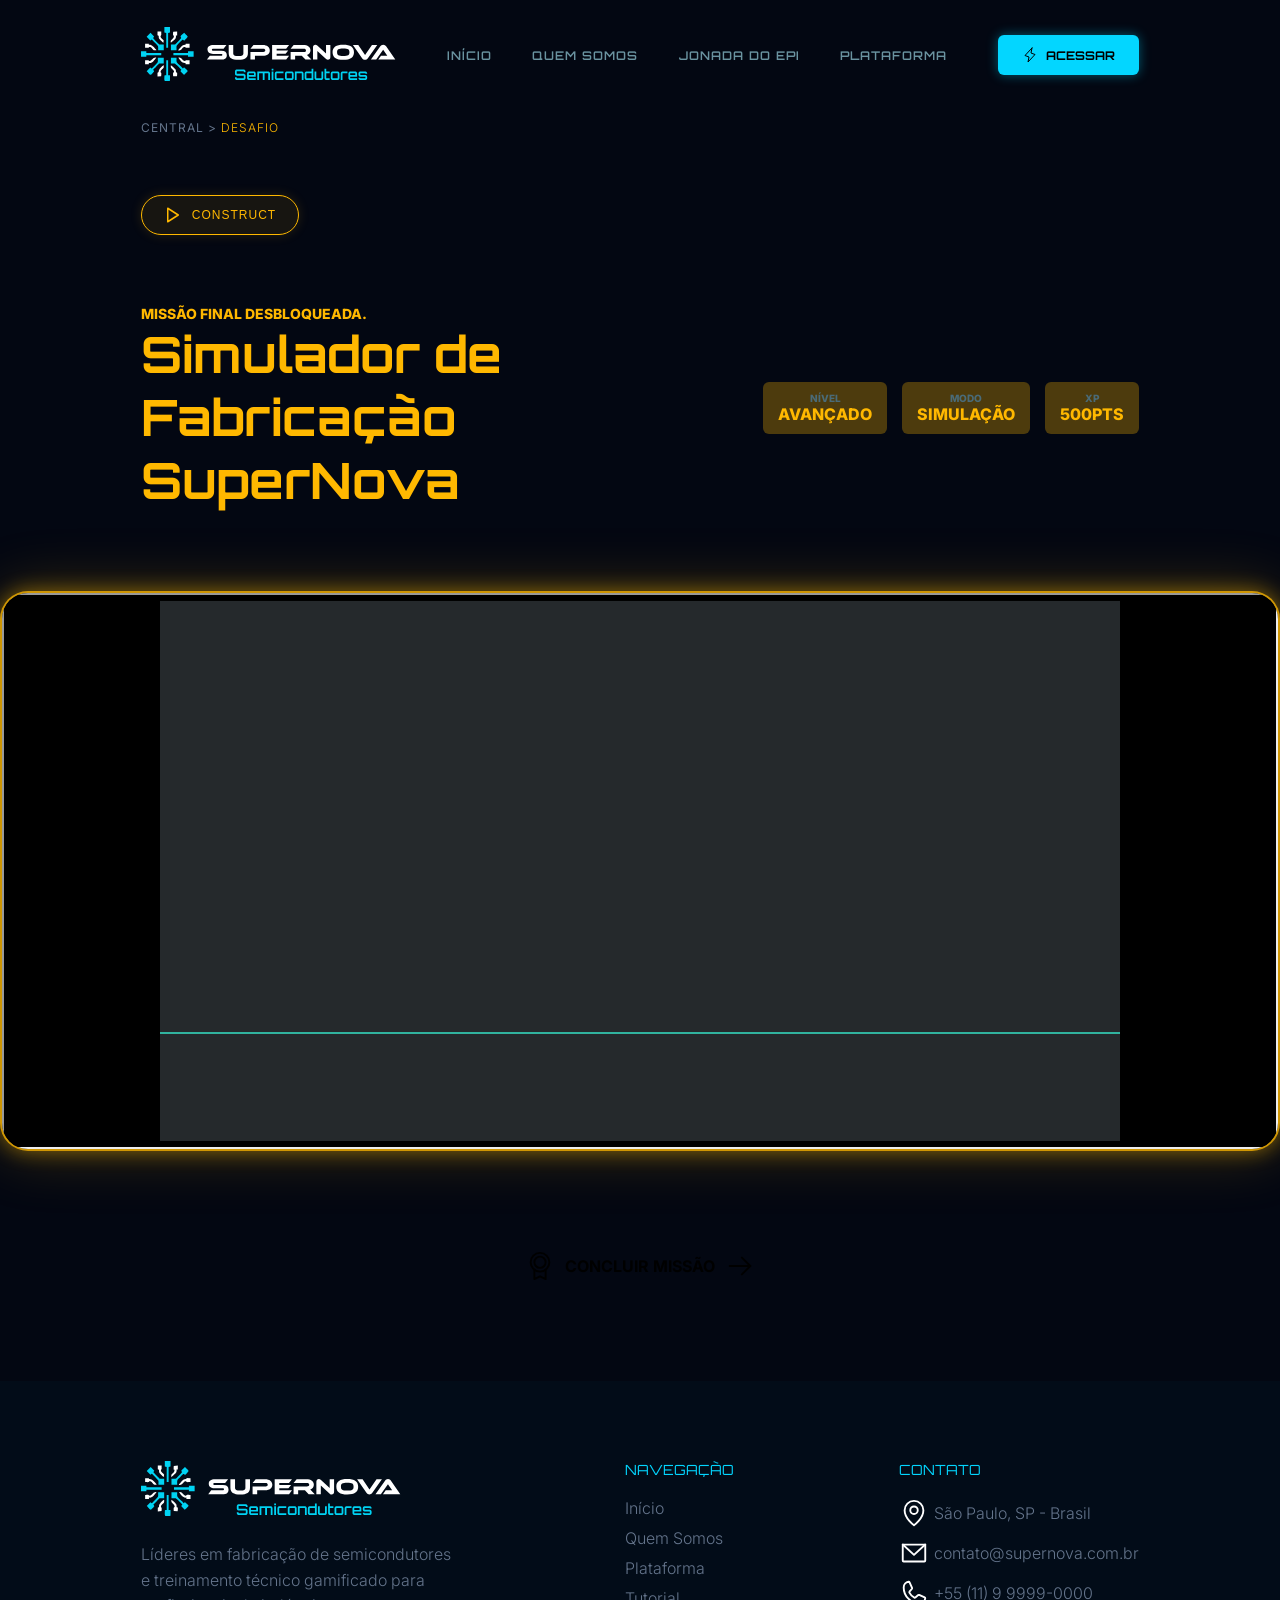
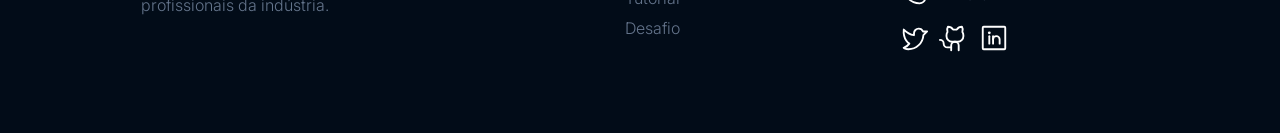
<file: index.html>
<!DOCTYPE html>
<html lang="pt-br">

<head>
    <meta charset="UTF-8">
    <meta name="viewport" content="width=device-width, initial-scale=1.0">
    <title>SuperNova</title>
    <link rel="shortcut icon" href="./img/Favicon.svg" type="image/x-icon">
    <link rel="stylesheet" href="style.css">
</head>

<body>
    <header class="espaco_lateral">
        <img src="./img/logo.svg" alt="Logo da SuperNova">
        <nav class="menu">
            <a href="#">Início</a>
            <a href="#">Quem Somos</a>
            <a href="#">Jonada do EPI</a>
            <a href="#">Plataforma</a>
        </nav>
        <div class="btn_acessar">
            <svg xmlns="http://www.w3.org/2000/svg" viewBox="0 0 256 256">
                <rect width="256" height="256" fill="none" />
                <polygon points="160 16 144 96 208 120 96 240 112 160 48 136 160 16" fill="none" stroke="currentColor"
                    stroke-linecap="round" stroke-linejoin="round" stroke-width="16" />
            </svg>
            <p>Acessar</p>
        </div>
    </header>

    <main>
        <div class="navegacao espaco_lateral">Central > <span>Desafio</span></div>
        <div class="topo_desafio espaco_lateral">
            <div class="badge_trilha">
                <svg xmlns="http://www.w3.org/2000/svg" width="18" height="18" viewBox="0 0 24 24" fill="none"
                    stroke="currentColor" stroke-width="2" stroke-linecap="round" stroke-linejoin="round"
                    class="icon-play">
                    <polygon points="5 3 19 12 5 21 5 3"></polygon>
                </svg>
                <span>Construct</span>
            </div>
        </div>

        <div class="inicio espaco_lateral">
            <div class="titulo">
                <p class="sub_titulo">Missão final desbloqueada.</p>
                <h1>Simulador de Fabricação <span>SuperNova</span></h1>
            </div>
            <div class="badge">

                <div class="tag">
                    <p>Nível</p>
                    <p>Avançado</p>
                </div>

                <div class="tag">
                    <p>Modo</p>
                    <p>Simulação</p>
                </div>

                <div class="tag">
                    <p>XP</p>
                    <p>500PTS</p>
                </div>

            </div>
        </div>

        <section class="construct espaco_lateral">
            <iframe src="./Guerra dos Porcos/index.html" height="100%" width="100%"></iframe>

        </section>
        <div class="botao espaco_lateral">
            <svg xmlns="http://www.w3.org/2000/svg" viewBox="0 0 256 256">
                <rect fill="none" />
                <circle cx="128" cy="96" r="80" fill="none" stroke="currentColor" stroke-linecap="round"
                    stroke-linejoin="round" stroke-width="16" />
                <circle cx="128" cy="96" r="48" fill="none" stroke="currentColor" stroke-linecap="round"
                    stroke-linejoin="round" stroke-width="16" />
                <polyline points="176 160 176 240 127.99 216 80 240 80 160.01" fill="none" stroke="currentColor"
                    stroke-linecap="round" stroke-linejoin="round" stroke-width="16" />
            </svg>
            <p>Concluir missão</p>
            <svg xmlns="http://www.w3.org/2000/svg" viewBox="0 0 256 256">
                <rect fill="none" />
                <line x1="40" y1="128" x2="216" y2="128" fill="none" stroke="currentColor" stroke-linecap="round"
                    stroke-linejoin="round" stroke-width="16" />
                <polyline points="144 56 216 128 144 200" fill="none" stroke="currentColor" stroke-linecap="round"
                    stroke-linejoin="round" stroke-width="16" />
            </svg>
        </div>
    </main>
    <footer>
        <div class="roda_pe espaco_lateral">

            <div class="logo_footer">
                <img src="./img/logo.svg" alt="Logo da SuperNova">
                <p>
                    Líderes em fabricação de semicondutores e treinamento técnico
                    gamificado para profissionais da indústria.
                </p>
            </div>

            <div class="navegacao_footer">
                <p class="titulo_footer">Navegação</p>
                <ul>
                    <li>Início</li>
                    <li>Quem Somos</li>
                    <li>Plataforma</li>
                    <li>Tutorial</li>
                    <li>Desafio</li>
                </ul>
            </div>

            <div class="contato">
                <p class="titulo_footer">Contato</p>

                <div class="item_contato">
                    <svg xmlns="http://www.w3.org/2000/svg" viewBox="0 0 256 256">
                        <rect width="256" height="256" fill="none" />
                        <circle cx="128" cy="104" r="32" fill="none" stroke="currentColor" stroke-linecap="round"
                            stroke-linejoin="round" stroke-width="16" />
                        <path d="M208,104c0,72-80,128-80,128S48,176,48,104a80,80,0,0,1,160,0Z" fill="none"
                            stroke="currentColor" stroke-linecap="round" stroke-linejoin="round" stroke-width="16" />
                    </svg>
                    <p>São Paulo, SP - Brasil</p>
                </div>

                <div class="item_contato">
                    <svg xmlns="http://www.w3.org/2000/svg" viewBox="0 0 256 256">
                        <rect width="256" height="256" fill="none" />
                        <path d="M32,56H224a0,0,0,0,1,0,0V192a8,8,0,0,1-8,8H40a8,8,0,0,1-8-8V56A0,0,0,0,1,32,56Z"
                            fill="none" stroke="currentColor" stroke-linecap="round" stroke-linejoin="round"
                            stroke-width="16" />
                        <polyline points="224 56 128 144 32 56" fill="none" stroke="currentColor" stroke-linecap="round"
                            stroke-linejoin="round" stroke-width="16" />
                    </svg>
                    <p>contato@supernova.com.br</p>
                </div>

                <div class="item_contato">
                    <svg xmlns="http://www.w3.org/2000/svg" viewBox="0 0 256 256">
                        <rect width="256" height="256" fill="none" />
                        <path
                            d="M164.39,145.34a8,8,0,0,1,7.59-.69l47.16,21.13a8,8,0,0,1,4.8,8.3A48.33,48.33,0,0,1,176,216,136,136,0,0,1,40,80,48.33,48.33,0,0,1,81.92,32.06a8,8,0,0,1,8.3,4.8l21.13,47.2a8,8,0,0,1-.66,7.53L89.32,117a7.93,7.93,0,0,0-.54,7.81c8.27,16.93,25.77,34.22,42.75,42.41a7.92,7.92,0,0,0,7.83-.59Z"
                            fill="none" stroke="currentColor" stroke-linecap="round" stroke-linejoin="round"
                            stroke-width="16" />
                    </svg>
                    <p>+55 (11) 9 9999-0000</p>
                </div>

                <div class="social">
                    <span><svg xmlns="http://www.w3.org/2000/svg" viewBox="0 0 256 256">
                            <rect width="256" height="256" fill="none" />
                            <path
                                d="M88,176S32.85,144,40.78,56c0,0,39.66,40,87.22,48V88c0-22,18-40.27,40-40a40.74,40.74,0,0,1,36.67,24H240l-32,32c-4.26,66.84-60.08,120-128,120-32,0-40-12-40-12S72,200,88,176Z"
                                fill="none" stroke="currentColor" stroke-linecap="round" stroke-linejoin="round"
                                stroke-width="16" />
                        </svg></span>
                    <span><svg xmlns="http://www.w3.org/2000/svg" viewBox="0 0 256 256">
                            <rect width="256" height="256" fill="none" />
                            <path
                                d="M119.83,56A52,52,0,0,0,76,32a51.92,51.92,0,0,0-3.49,44.7A49.28,49.28,0,0,0,64,104v8a48,48,0,0,0,48,48h48a48,48,0,0,0,48-48v-8a49.28,49.28,0,0,0-8.51-27.3A51.92,51.92,0,0,0,196,32a52,52,0,0,0-43.83,24Z"
                                fill="none" stroke="currentColor" stroke-linecap="round" stroke-linejoin="round"
                                stroke-width="16" />
                            <path d="M104,232V192a32,32,0,0,1,32-32h0a32,32,0,0,1,32,32v40" fill="none"
                                stroke="currentColor" stroke-linecap="round" stroke-linejoin="round"
                                stroke-width="16" />
                            <path d="M104,208H72a32,32,0,0,1-32-32A32,32,0,0,0,8,144" fill="none" stroke="currentColor"
                                stroke-linecap="round" stroke-linejoin="round" stroke-width="16" />
                        </svg></span>
                    <span><svg xmlns="http://www.w3.org/2000/svg" viewBox="0 0 256 256">
                            <rect width="256" height="256" fill="none" />
                            <rect x="32" y="32" width="192" height="192" rx="8" fill="none" stroke="currentColor"
                                stroke-linecap="round" stroke-linejoin="round" stroke-width="16" />
                            <line x1="120" y1="112" x2="120" y2="176" fill="none" stroke="currentColor"
                                stroke-linecap="round" stroke-linejoin="round" stroke-width="16" />
                            <line x1="88" y1="112" x2="88" y2="176" fill="none" stroke="currentColor"
                                stroke-linecap="round" stroke-linejoin="round" stroke-width="16" />
                            <path d="M120,140a28,28,0,0,1,56,0v36" fill="none" stroke="currentColor"
                                stroke-linecap="round" stroke-linejoin="round" stroke-width="16" />
                            <circle cx="88" cy="84" r="12" />
                        </svg></span>
                </div>
            </div>

        </div>
    </footer>
</body>

</html>
</file>
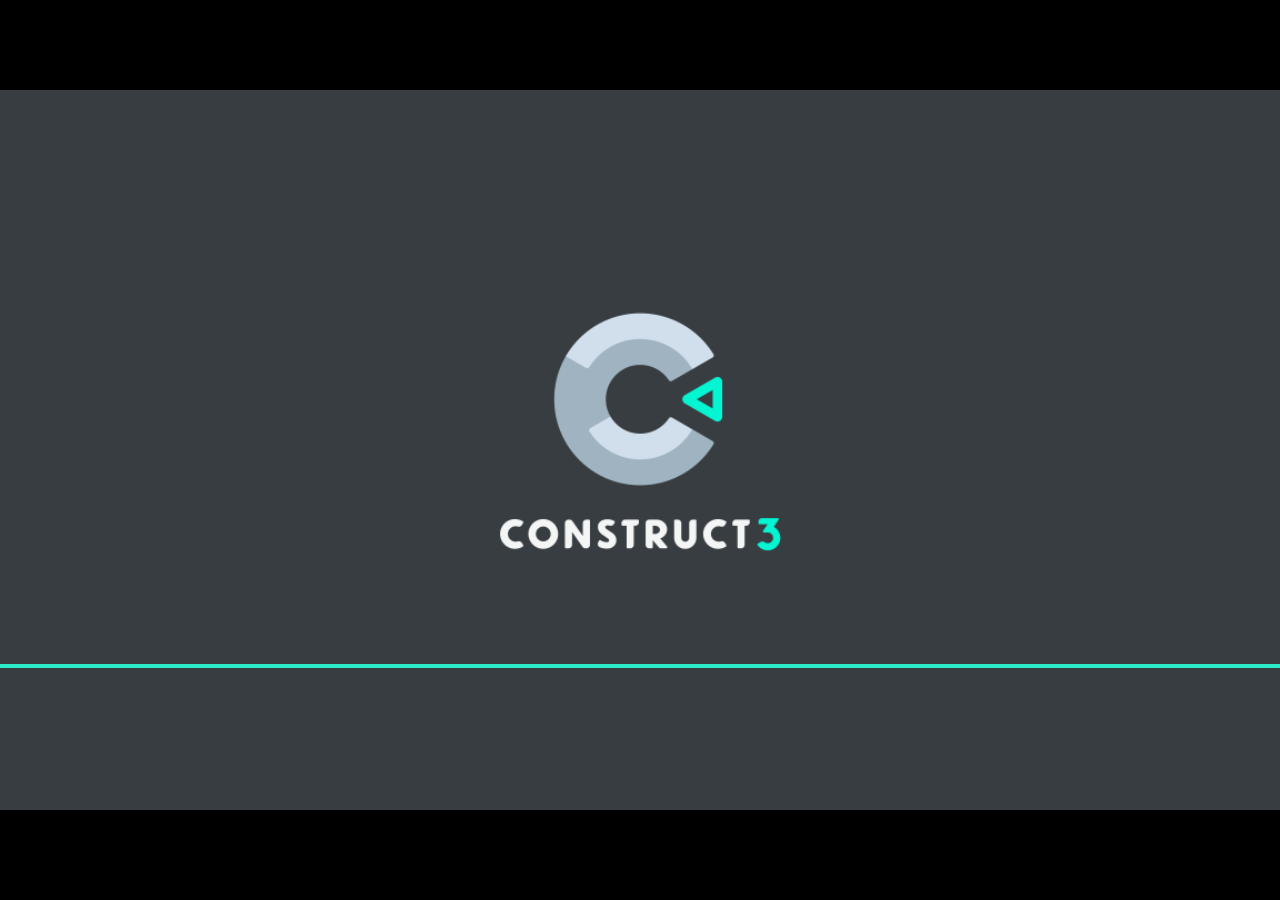
<file: Guerra dos Porcos/index.html>
<!DOCTYPE html>
<html>
<head>
    <meta charset="UTF-8">
	<title>Guerra dos Porcos</title>
	<meta name="viewport" content="width=device-width, initial-scale=1.0, maximum-scale=1.0, minimum-scale=1.0, user-scalable=no">
	
	<!-- Made with Construct, the game and app creator :: https://www.construct.net -->
	<meta name="generator" content="Scirra Construct">



	<link rel="manifest" href="appmanifest.json">
	<link rel="apple-touch-icon" sizes="128x128" href="icons/icon-128.png">
	<link rel="apple-touch-icon" sizes="256x256" href="icons/icon-256.png">
	<link rel="apple-touch-icon" sizes="512x512" href="icons/icon-512.png">
	<link rel="icon" type="image/png" href="icons/icon-512.png">

	<link rel="stylesheet" href="style.css">



</head> 
 
<body>

	

<script>
if (location.protocol.substr(0, 4) === "file")
{
	alert("Web exports won't work until you upload them. (When running on the file: protocol, browsers block many features from working for security reasons.)");
}
</script>
	
	<noscript>
		<div id="notSupportedWrap">
			<h2 id="notSupportedTitle">This content requires JavaScript</h2>
			<p class="notSupportedMessage">JavaScript appears to be disabled. Please enable it to view this content.</p>
		</div>
	</noscript>
	<script src="scripts/modernjscheck.js"></script>
	<script src="scripts/supportcheck.js"></script>
	<script src="scripts/offlineclient.js" type="module"></script>
	<script src="scripts/main.js" type="module"></script>
	<script src="scripts/register-sw.js" type="module"></script>

</body> 
</html>
</file>
<file: style.css>
/* orbitral */
@import url('https://fonts.googleapis.com/css2?family=Orbitron:wght@400..900&display=swap');

/*inter*/
@import url('https://fonts.googleapis.com/css2?family=Inter:ital,opsz,wght@0,14..32,100..900;1,14..32,100..900&display=swap');

*{
    margin: 0;
    padding: 0;
    box-sizing: border-box;
}

:root{
    --fundo: #030712;
    --azul: #03d6ff;
    --cinza: #64748b;
    --amarelo: #ffb800;
}

.espaco_lateral{
    width: 78%;
    max-width: 1280px;
    margin: 0 auto;
}

body{
    width: 100%;
    overflow-x: hidden;
    background-color: var(--fundo);
}

/* ---------- menu ----------- */

header{
    height: 110px;
    display: flex;
    justify-content: space-between;
    align-items: center;
}

header img{
    width: 255px;
}

.menu{
    max-width: 500px;
    width: 50%;
    display: flex;
    justify-content: space-between;
}

.menu a{
    font-size: 12px;
    font-family: "Orbitron", sans-serif;
    font-weight: 600;
    color: #6a93a0;
    text-decoration: none;
    text-transform: uppercase;
    letter-spacing: 1px;
    transition: 0.3s ease;
}

.menu a:hover{
    color: var(--azul);
    border-bottom: 1px solid var(--azul);
}

.btn_acessar{
    display: flex;
    align-items: center;
    gap: 8px;
    background-color: var(--azul);
    color:#000;
    padding: 12px 24px;
    border-radius: 6px;
    font-family: "Orbitron", sans-serif;
    font-size: 12px;
    font-weight: 700;
    text-transform: uppercase;
    cursor: pointer;
    transition: 0.3s ease;
    box-shadow: 0 0 12px rgba(3, 214, 255, 0.4);
}

.btn_acessar:hover{
    transform: translate(-2px);
    box-shadow: 0 0 20px rgba(3, 214, 255, 0.8);
}
.btn_acessar svg{
    width: 16px;
}

/* ------------- navegação -------------- */

.navegacao{
    color: var(--cinza);
    font-size: 12px;
    letter-spacing: 1px;
    text-transform: uppercase;
    margin-top: 10px;
    margin-bottom: 60px;
    font-family: "Inter", sans-serif;
}

.navegacao span{
    color: var(--amarelo);
    font-family: "Inter", sans-serif;
    font-weight: 300;
}

.topo_desafio{
    display: flex;
    justify-content: flex-start;
    margin-bottom: 70px;
}

.badge_trilha{
    display: inline-flex;
    align-items: center;
    gap: 10px;
    padding: 10px 22px;
    border-radius: 50px;
    border: 1px solid var(--amarelo);
    background-color: rgba(255, 184, 0, 0.08);
    color: var(--amarelo);
    font-family: "Obitron", sans-serif;
    font-size: 12px;
    font-weight: 500;
    letter-spacing: 1px;
    text-transform: uppercase;
    box-shadow: 0 0 12px rgba(255, 184, 0, 0.15);
    width: fit-content;
}

/* ----- titulo ------ */

.inicio{
    display: flex;
    align-items: center;
    justify-content: space-between;
    margin-bottom: 80px;
}

.sub_titulo{
    color: var(--amarelo);
    font-family: "Inter", sans-serif;
    font-weight: 800;
    text-transform: uppercase;
    font-size: 14px;
}

.titulo{
    font-family: "Orbitron", sans-serif;
    font-weight: bold;
    color: #fff;
    font-size: 25px;
}

.titulo{
    color: var(--amarelo);
}

.badge{
    display: flex;
    font-family: "Inter", sans-serif;
    font-weight: 800;
    text-transform: uppercase;
    gap: 15px;
    text-align: center;
    align-items: center;
}

.tag{
    background-color: #ffb7004b;
    border-radius: 6px;
    padding: 10px 15px;

}

.tag p:nth-child(1){
    color: #4a6b78;
    font-size: 10px;
}

.tag p:nth-child(2){
    color: var(--amarelo);
    font-size: 16px;
}

.construct{
    height: 560px;
    width: 100%;
    margin-bottom: 80px;
    border-radius: 28px;
    overflow: hidden;
    border: 2px solid rgba(255, 184, 0, 0.8);
    box-shadow: 
        0 0 20px rgba(255, 184, 0, 0.45), 
        0 0 60px rgba(255, 184, 0, 0.25);
        background: #111;
}

.botao{
    display: flex;
    font-family: "Inter", sans-serif;
    font-weight: bold;
    text-transform: uppercase;
    justify-content: center;
    margin-bottom: 80px;
    align-items: center;
    border-color: var(--amarelo);
    border-radius: 10px;
    gap: 10px;
    width: 300px;
    padding: 20px;
}

.botao svg{
    width: 30px;
}

.botao:hover{
    color: #fff;
}

/* --------- footer --------- */

footer {
    background-color: #020c18;
    padding: 80px 0;
    color: #64748B;
    font-family: "Inter", sans-serif;
    font-weight: 300;

}

.roda_pe {
    display: flex;
    justify-content: space-between;
    align-items: flex-start;
    gap: 80px;
}

.logo_footer{
    max-width: 320px;
}

.logo_footer img{
    margin-bottom: 20px;
}

.logo_footer p{
    line-height: 1.6;
}

.titulo_footer{
    font-family: "Orbitron", sans-serif;
    color: var(--azul);
    margin-bottom: 20px;
    text-transform: uppercase;
    font-size: 14px;
}


.navegacao_footer ul{
    list-style: none;

}

.navegacao_footer li{
    margin-bottom: 10px;
    cursor: pointer;
    transition: 0.2s;

}

.navegacao_footer li:hover{
    color: var(--azul);
}

.item_contato{
   margin-bottom: 10px;
   display: flex; 
   align-items: center;
   justify-content: start;
   gap: 5px;
}

.item_contato svg{
    width: 30px;
    height: 30px;
    fill: #fff;
    color: #fff;
}


.social{
    margin-top: 15px;
    display: flex;
    gap: 10px;
}

.social svg{
    width: 30px;
    height: 30px;
    display: flex;
    align-items: center;
    justify-content: center;
    cursor: pointer;
    fill: #fff;
    color: #fff;
}
</file>
<file: Guerra dos Porcos/style.css>
html, body {
	padding: 0;
	margin: 0;
	overflow: hidden;
	height: 100%;
}

body {
	background: #000000;
	color: white;
}

input[type="file"] {
	color: black;
}

/* for scaling checkboxes according to the font size */
.c3-auto-size-checkbox {
	font-size: 1em;
	width: 1em;
	height: 1em;
	vertical-align: bottom;
	margin: 0.1em 0.25em;
}

html, body, canvas {
	touch-action-delay: none;
	touch-action: none;
}

canvas, .c3htmlwrap {
	position: absolute;
}

.c3htmlwrap {
	contain: strict;
}

.c3overlay {
	pointer-events: none;
}

.c3htmlwrap[interactive] > * {
	pointer-events: auto;
}

/* HACK - work around elements being selectable only in iOS WKWebView for some reason */
html[ioswebview] .c3htmlwrap,
html[ioswebview] canvas {
	-webkit-user-select: none;
	user-select: none;
}

html[ioswebview] .c3htmlwrap > * {
	-webkit-user-select: auto;
	user-select: auto;
}

#notSupportedWrap {
	margin: 2em auto 1em auto;
	width: 75%;
	max-width: 45em;
	border: 2px solid #aaa;
	border-radius: 1em;
	padding: 2em;
	background-color: #f0f0f0;
	font-family: "Segoe UI", Frutiger, "Frutiger Linotype", "Dejavu Sans", "Helvetica Neue", Arial, sans-serif;
	color: black;
}

#notSupportedTitle {
	font-size: 1.8em;
}

.notSupportedMessage {
	font-size: 1.2em;
}

.notSupportedMessage em {
	color: #888;
}

/* bbcode styles */
.bbCodeH1 {
	font-size: 2em;
	font-weight: bold;
}

.bbCodeH2 {
	font-size: 1.5em;
	font-weight: bold;
}

.bbCodeH3 {
	font-size: 1.25em;
	font-weight: bold;
}

.bbCodeH4 {
	font-size: 1.1em;
	font-weight: bold;
}

.bbCodeItem::before {
	content: " • ";
}

/* For text icons converted to HTML: size the height to the line height
   preserving the aspect ratio. Also add position: relative as that allows
   just adding a 'top' style for the iconoffsety style. */
.c3-text-icon {
	height: 1em;
	width: auto;
	position: relative;
}

/* screen reader text */
.c3-screen-reader-text {
	position: absolute;
	width: 1px;
    height: 1px;
    overflow: hidden;
    clip: rect(1px, 1px, 1px, 1px);
}
</file>
